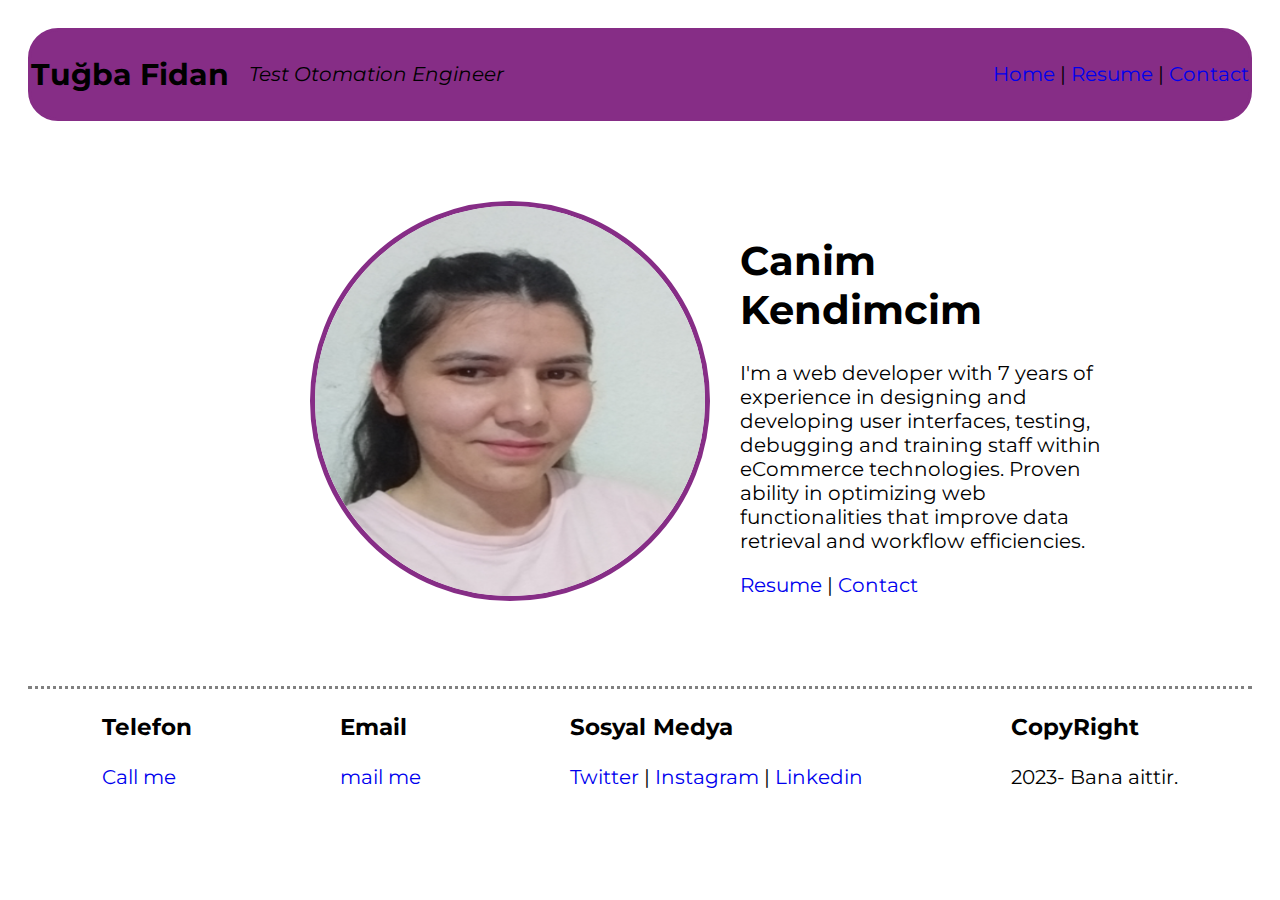
<file: index.html>
<!DOCTYPE html>
<html lang="en">
<head>
    <meta charset="UTF-8">
    <meta http-equiv="X-UA-Compatible" content="IE=edge">
    <meta name="viewport" content="width=device-width, initial-scale=1.0">
    <title>Canim Kendim</title>
    <link rel="stylesheet" href="CSS/style.css">
</head>
<body>
<div class="header">
    <div class="title">
        <h2>Tuğba Fidan</h2>
        <i>Test Otomation Engineer</i>
    </div>
    <div class="menu">
        <a href="index.html">Home</a> | 
        <a href="resume.html">Resume</a> | 
        <a href="contact.html">Contact</a>
    </div>
</div>
<div class="content">
    <div class="about">
        <div class="myPhoto">
            <img src="img/tuğbaa.png" alt="Benim Fotoğrafim">
        </div>
        <div class="decription">
            <h1>Canim Kendimcim</h1>
            <p>I'm a web developer with 7 years of experience in designing and
                developing user interfaces, testing, debugging and training staff
                within eCommerce technologies. Proven ability in optimizing web
                functionalities that improve data retrieval and workflow
                efficiencies.</p>
            <div class="toolbar">
                <a href="resume.html">Resume</a> | 
                <a href="contact.html">Contact</a>
            </div>
        </div>
    </div>
</div> 
<div class="footer">
    <div>
        <h3>Telefon</h3>
        <a href="tel:+90 05538598310">Call me</a>
    </div>
    <div>
        <h3>Email</h3>
        <a href="mailto:tugbafidan45@hotmail.com">mail me</a>
    </div>
    <div>
        <h3>Sosyal Medya</h3>
        <a href="https://twitter.com/" target="_blank">Twitter</a> | 
        <a href="https://www.facebook.com" target="_blank">Instagram</a> | 
        <a href="https://www.linkedin.com" target="_blank">Linkedin</a>
       
    </div>
    <div>
        <h3>CopyRight</h3>
        <p>2023- Bana aittir.</p>
    </div>
</div>
</body>
</html>
</file>
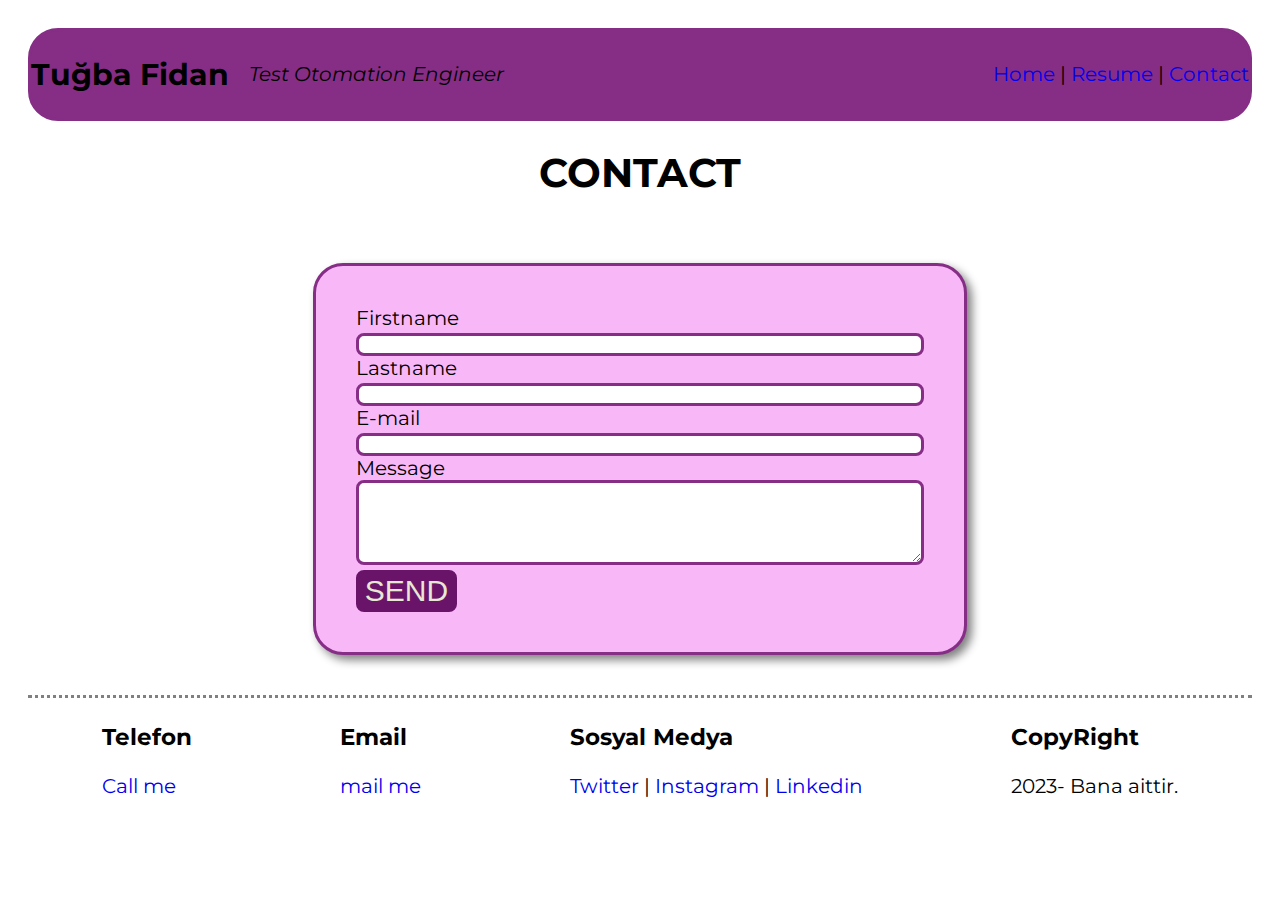
<file: contact.html>
<!DOCTYPE html>
<html lang="en">
<head>
    <meta charset="UTF-8">
    <meta http-equiv="X-UA-Compatible" content="IE=edge">
    <meta name="viewport" content="width=device-width, initial-scale=1.0">
    <title>Canim Kendim</title>
    <link rel="stylesheet" href="CSS/style.css">
</head>
<body>
<div class="header">
    <div class="title">
        <h2>Tuğba Fidan</h2>
        <i>Test Otomation Engineer</i>
    </div>
    <div class="menu">
        <a href="index.html">Home</a> | 
        <a href="resume.html">Resume</a> | 
        <a href="contact.html">Contact</a>
    </div>
</div>
<div class="content">
    <h1>CONTACT</h1>
    <div class="section">
        <div class="card">
            <div class="left">
                <form action="save.ToDB.asp">
                    <div class="form -row">
                        <div>
                            <label for="firstname">Firstname</label>
                        </div>
                        <input type="text" name="firstname" id="firstname">
                    </div>
                    <div class="form -row">
                        <div>
                            <label for="lastname">Lastname</label>
                        </div>
                        <input type="text" name="lastname" id="lastname">
                    </div>
                    <div class="form -row">
                        <div>
                            <label for="email">E-mail</label>
                        </div>
                        <input type="text" name="email" id="email">
                    </div>
                    <div class="form -row">
                        <div>
                            <label for="message">Message</label>
                        </div>
                        <textarea name="message" id="message" cols="20" rows="5"></textarea>
                    </div>
                    <button type="submit">SEND</button>
                </form>
            </div>
        </div>
    </div>
    
</div>

<div class="footer">
    <div>
        <h3>Telefon</h3>
        <a href="tel:+90 05538598310">Call me</a>
    </div>
    <div>
        <h3>Email</h3>
        <a href="mailto:tugbafidan45@hotmail.com">mail me</a>
    </div>
    <div>
        <h3>Sosyal Medya</h3>
        <a href="https://twitter.com/" target="_blank">Twitter</a> | 
        <a href="https://www.facebook.com" target="_blank">Instagram</a> | 
        <a href="https://www.linkedin.com" target="_blank">Linkedin</a>
       
    </div>
    <div>
        <h3>CopyRight</h3>
        <p>2023- Bana aittir.</p>
    </div>
</div>
</body>
</html>
</file>
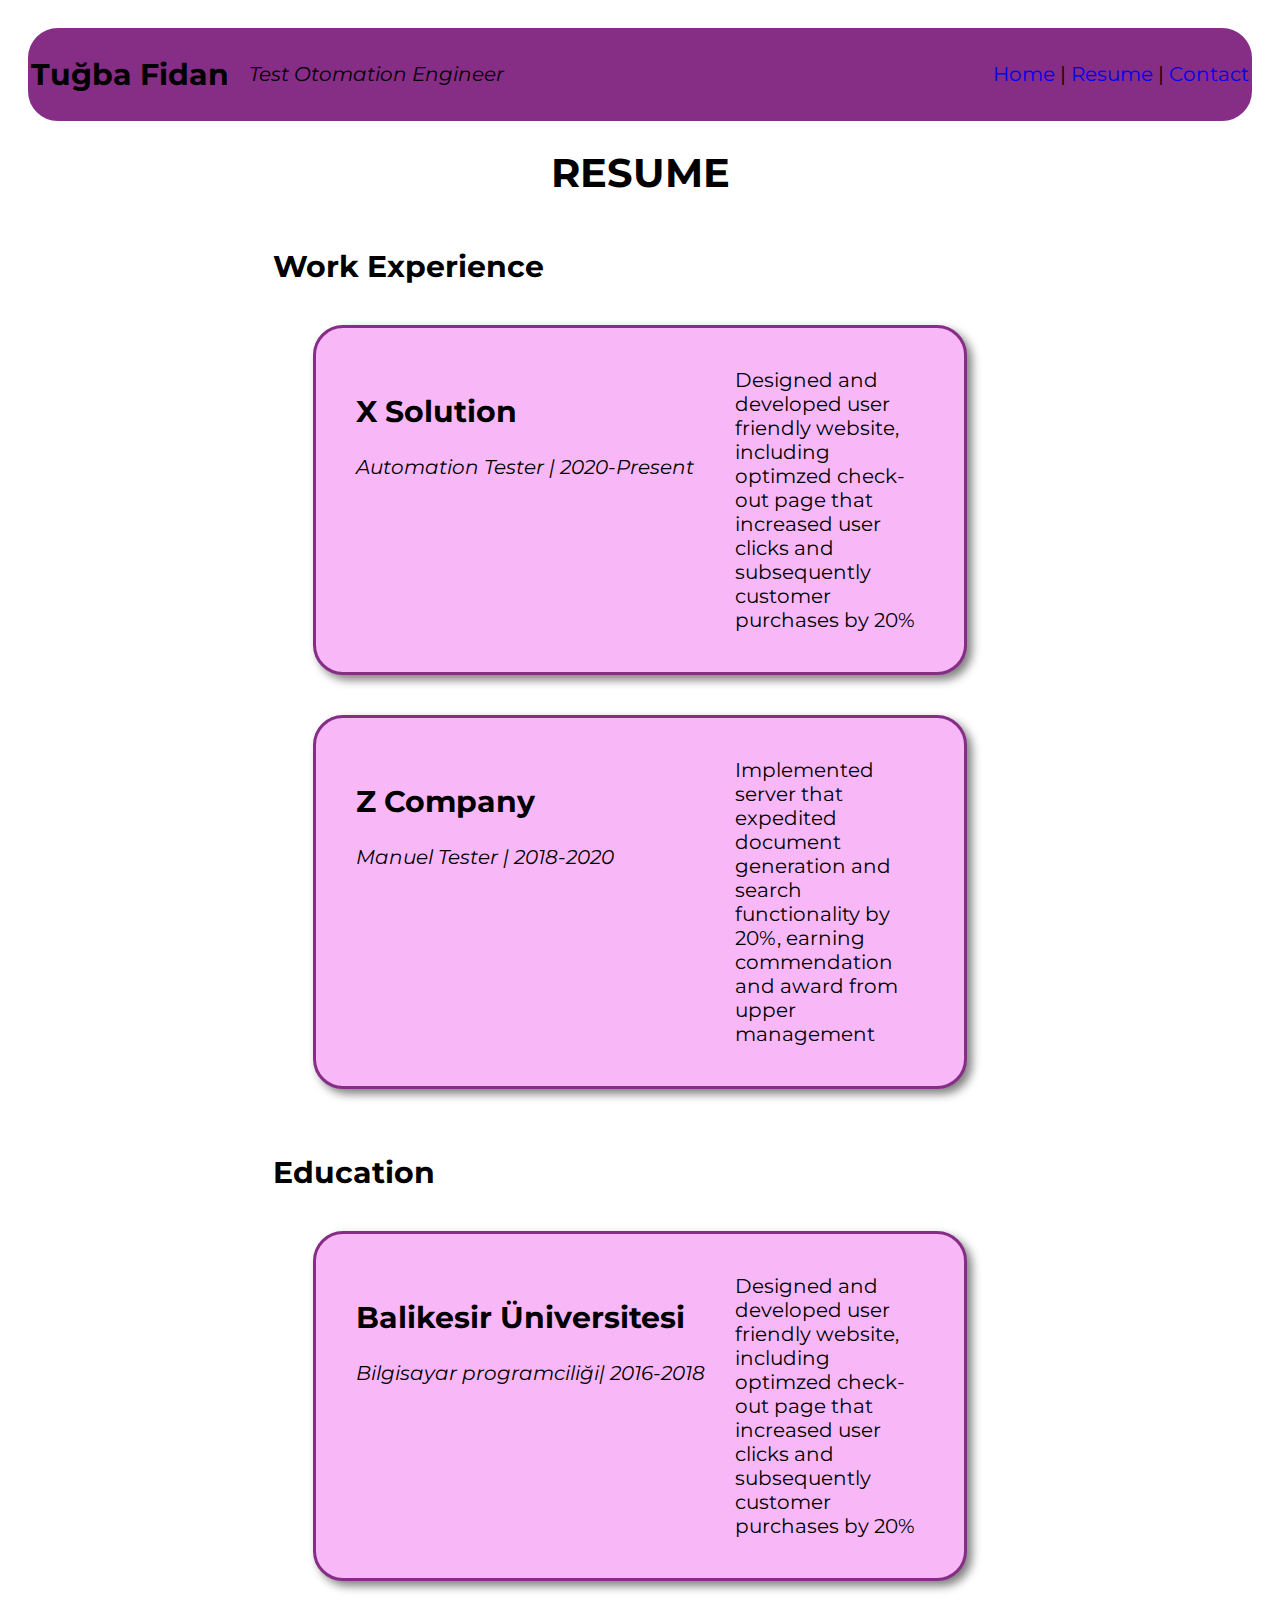
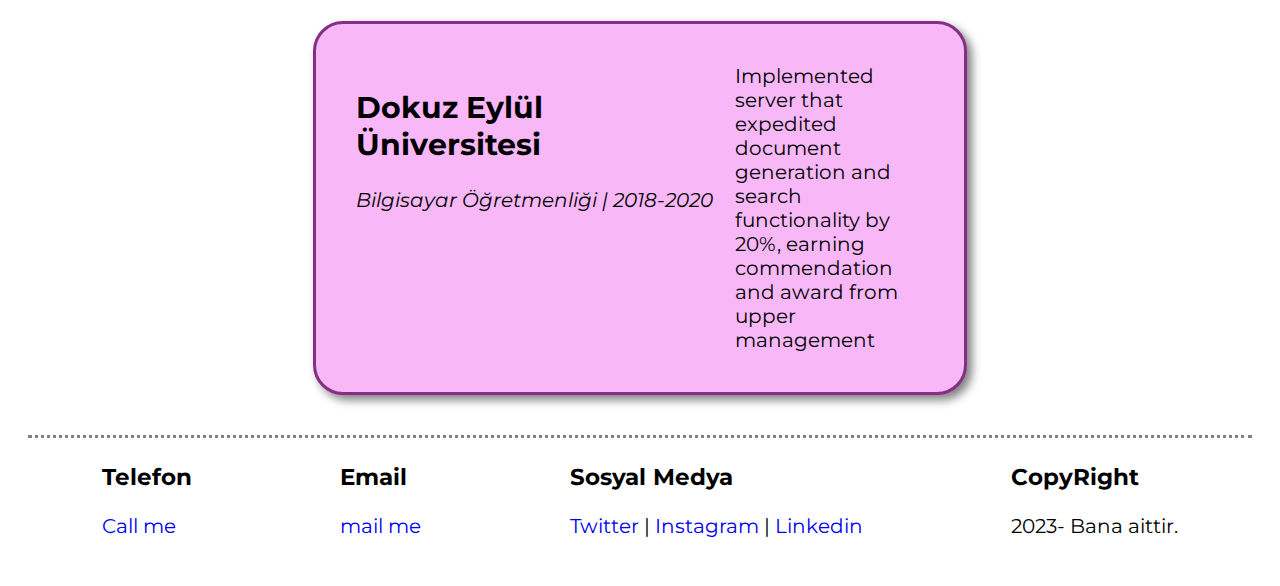
<file: resume.html>
<!DOCTYPE html>
<html lang="en">
<head>
    <meta charset="UTF-8">
    <meta http-equiv="X-UA-Compatible" content="IE=edge">
    <meta name="viewport" content="width=device-width, initial-scale=1.0">
    <title>Canim Kendim</title>
    <link rel="stylesheet" href="CSS/style.css">
</head>
<body>
<div class="header">
    <div class="title">
        <h2>Tuğba Fidan</h2>
        <i>Test Otomation Engineer</i>
    </div>
    <div class="menu">
        <a href="index.html">Home</a> | 
        <a href="resume.html">Resume</a> | 
        <a href="contact.html">Contact</a>
    </div>
</div>
<div class="content">
    <h1>RESUME</h1>
    <div class="section">
        <h2>Work Experience</h2>
        <div class="card">
            <div class="left">
                <h2>X Solution</h2>  <!-- Sirket adi -->
                <i>Automation Tester | 2020-Present</i> <!-- pozisyon ve süre -->
            </div>
            <div class="right"> <!-- aciklama -->
               Designed and developed user friendly website, including optimzed
               check-out page that increased user clicks and subsequently customer
               purchases by 20%
            </div>
        </div>
        <div class="card">
            <div class="left">
                <h2>Z Company</h2>  <!-- Sirket adi -->
                <i>Manuel Tester | 2018-2020</i> <!-- pozisyon ve süre -->
            </div>
            <div class="right"> <!-- aciklama -->
                Implemented server that expedited document generation and search
                functionality by 20%, earning commendation and award from upper
                management
            </div>
        </div>
    </div>
    <div class="section">
        <h2>Education</h2>
        <div class="card">
            <div class="left">
                <h2>Balikesir Üniversitesi</h2>  <!-- Universite adi -->
                <i>Bilgisayar programciliği| 2016-2018</i> <!-- süre -->
            </div>
            <div class="right"> <!-- aciklama -->
               Designed and developed user friendly website, including optimzed
               check-out page that increased user clicks and subsequently customer
               purchases by 20%
            </div>
        </div>
        <div class="card">
            <div class="left">
                <h2>Dokuz Eylül Üniversitesi</h2>  <!-- Sirket adi -->
                <i>Bilgisayar Öğretmenliği | 2018-2020</i> <!-- pozisyon ve süre -->
            </div>
            <div class="right"> <!-- aciklama -->
                Implemented server that expedited document generation and search
                functionality by 20%, earning commendation and award from upper
                management
            </div>
        </div>
    </div>
</div>
<div class="footer">
    <div>
        <h3>Telefon</h3>
        <a href="tel:+90 05538598310">Call me</a>
    </div>
    <div>
        <h3>Email</h3>
        <a href="mailto:tugbafidan45@hotmail.com">mail me</a>
    </div>
    <div>
        <h3>Sosyal Medya</h3>
        <a href="https://twitter.com/" target="_blank">Twitter</a> | 
        <a href="https://www.facebook.com" target="_blank">Instagram</a> | 
        <a href="https://www.linkedin.com" target="_blank">Linkedin</a>
       
    </div>
    <div>
        <h3>CopyRight</h3>
        <p>2023- Bana aittir.</p>
    </div>
</div>
</body>
</html>
</file>
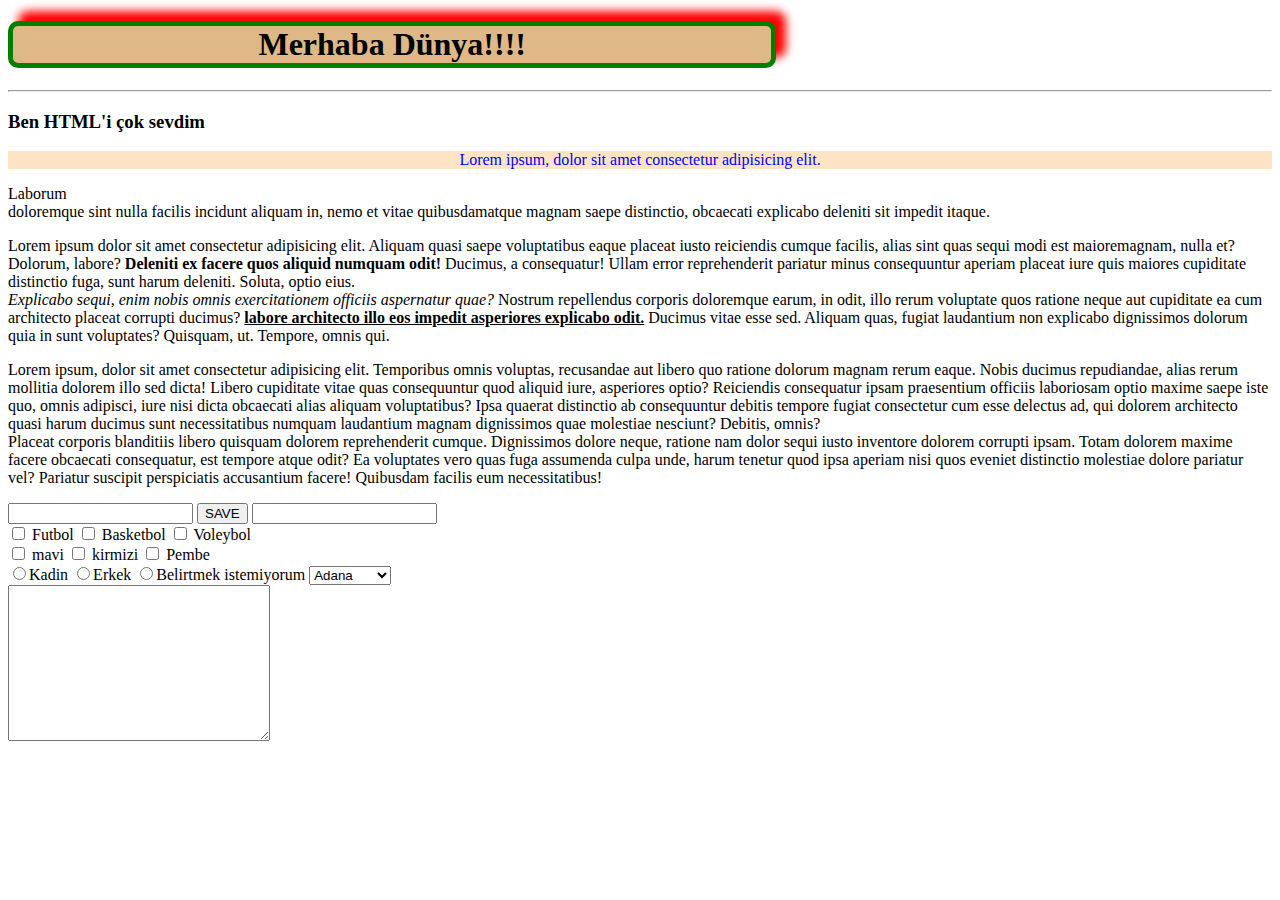
<file: test.html>
<!DOCTYPE html>
<html lang="en">
<head>
    <meta charset="UTF-8">
    <meta http-equiv="X-UA-Compatible" content="IE=edge">
    <meta name="viewport" content="width=device-width, initial-scale=1.0">
    <title>Hello World!</title>
    <link rel="stylesheet" href="CSS/teststyle.css">
</head>
<body>
<!-- Yorum Satiri -->
<!-- (<!--) yorum satiri shift + Alt + A  kısayolu istediginiz kismi her dilde yorum satirina alir-->
<!-- eaeü
üatatüatü üatatüatüüat
eittütttt -->
<h1>Merhaba Dünya!!!!</h1>
<hr>
<h3>Ben HTML'i çok sevdim</h3>
<p style="color: blue; text-align: center; background-color: bisque;">Lorem ipsum, dolor sit amet consectetur adipisicing elit. <div>Laborum</div> doloremque
     sint nulla facilis incidunt aliquam in, nemo et vitae quibusdamatque magnam saepe 
     distinctio, obcaecati  explicabo deleniti sit impedit itaque.</p>
<p>Lorem ipsum dolor sit amet consectetur adipisicing elit.  <span>Aliquam quasi</span> saepe voluptatibus
eaque placeat iusto reiciendis cumque facilis, alias sint quas sequi modi est maioremagnam,
nulla et? Dolorum, labore?
<strong>Deleniti ex facere quos aliquid numquam odit!</strong>  Ducimus, a consequatur! Ullam 
error reprehenderit
pariatur minus consequuntur aperiam placeat iure quis maiores cupiditate distinctio fuga, sunt 
harum deleniti. Soluta, optio eius.<br>
<i>Explicabo sequi, enim nobis omnis exercitationem officiis aspernatur quae? </i> Nostrum repellendus 
corporis doloremque earum, in odit, illo rerum voluptate quos ratione neque aut cupiditate ea 
cum architecto placeat corrupti ducimus?
<strong><u>labore architecto illo eos impedit asperiores explicabo odit.</u></strong> Ducimus vitae esse sed. 
Aliquam quas, fugiat laudantium non explicabo dignissimos dolorum quia in sunt voluptates? 
Quisquam, ut. Tempore, omnis qui.</p>
<p>Lorem ipsum, dolor sit amet consectetur adipisicing elit. Temporibus omnis voluptas, 
    recusandae aut libero quo ratione dolorum magnam rerum eaque. Nobis ducimus repudiandae, 
    alias rerum mollitia dolorem illo sed dicta!
Libero cupiditate vitae quas consequuntur quod aliquid iure, asperiores optio? Reiciendis 
consequatur ipsam praesentium officiis laboriosam optio maxime saepe iste quo, omnis adipisci,
 iure nisi dicta obcaecati alias aliquam voluptatibus?
Ipsa quaerat distinctio ab consequuntur debitis tempore fugiat consectetur cum esse delectus 
ad, qui dolorem architecto quasi harum ducimus sunt necessitatibus numquam laudantium magnam 
dignissimos quae molestiae nesciunt? Debitis, omnis? <br>
Placeat corporis blanditiis libero quisquam dolorem reprehenderit cumque. Dignissimos dolore 
neque, ratione nam dolor sequi iusto inventore dolorem corrupti ipsam. Totam dolorem maxime
 facere obcaecati consequatur, est tempore atque odit?
Ea voluptates vero quas fuga assumenda culpa unde, harum tenetur quod ipsa aperiam nisi quos
 eveniet distinctio molestiae dolore pariatur vel? Pariatur suscipit perspiciatis accusantium 
 facere! Quibusdam facilis eum necessitatibus!</p>
 <form action="">
    <input type="text">
    <input type="button" value="SAVE">
    <input type="password" >
    <br>
    <input type="checkbox" name="hobiler" id=""> Futbol
    <input type="checkbox" name="hobiler" id=""> Basketbol
    <input type="checkbox" name="hobiler" id=""> Voleybol
    <br>

    <input type="checkbox" name="renkler" id=""> mavi
    <input type="checkbox" name="renkler" id=""> kirmizi
    <input type="checkbox" name="renkler" id=""> Pembe
    <br>
    <input type="radio" name="cinsiyet" id="">Kadin
    <input type="radio" name="cinsiyet" id="">Erkek
    <input type="radio" name="cinsiyet" id="">Belirtmek istemiyorum

    <select name="iller" id="">
        <option value="01">Adana</option>
        <option value="02">Adiyaman</option>
        <option value="03">Afyon</option>
        <option value="04">Ağri</option>
    </select>
    <br>
    <textarea name="mesaj" id="" cols="30" rows="10"></textarea>



 </form>
    
</body>
</html>
</file>
<file: CSS/style.css>
@import url('https://fonts.googleapis.com/css2?family=Montserrat:wght@100;200;300;400;500;600;700;800;900&display=swap');
*{
    box-sizing: border-box;
}
body {
    font-family: 'Montserrat', sans-serif;
    padding: 20px;
    font-size: 20px;
}
a {
   text-decoration: none;
}
input, textarea{
border: 3px solid rgb(134, 45, 134); /* kenarliklar icin  */
border-radius: 8px;   /* kenarlari yuvarlamak icin */
width: 100%;
}
button{
border: 3px solid rgb(105, 20, 105);
background-color: rgb(105, 20, 105) ;
border-radius: 8px;
font-size: 30px;
color: rgb(231, 231, 212);
}
.header{ /*  baştaki kismi şekillendirmek icin  */
    display: flex; /*  konumlarını ayarlamak icin */
    align-items: center;
    justify-content: space-between;
    border: 3px solid rgb(134, 45, 134);
    background-color: rgb(134, 45, 134);
    border-radius: 30px;
}
.header .title{ 
    display:  flex;  /*  isim ve test automation yan yana yazması için */
    align-items: center; /*  alttan ustten hizalama yapmak icin */
    gap: 20px; /*  yazıların aralarındaki boslugu ayarlamak icin  */
}
.content .about{
    display: flex;  /* yazı ve fotoğraf yanyana */
    align-items: center; /* yazı ortalandı */
    width: 85%; /* yazın sayfaya göre %85 ini kaplasın  */
    padding: 40px;  /* hizalama yapmak icin kullandık margin ile birlikte */
    margin: 40px ;
    gap: 30px; /* fotoğraf ve yazı arasını actı */
}
.content .about img{/* resim ayarları */
    width: 400px;
    height: 400px;
    border: 5px solid rgb(134, 45, 134); /* resime kenarlık eklendi */
    border-radius: 200px;  /*  tam yuvarlak yapmak icin width ve hegiht yarısını veriyoruz */
    margin-left: 150px;
}

.content{
    display: flex;
    flex-direction: column; /* elemanlar (education , work...) alt alta indirecek */
    align-items: center; /* ortaladı */
}
.section {  /* cardların oldugu kisim */
    width: 60%; /* yazı sayfanın %60 ı olsun */
}

.section .card{       /* kartları topluca sekillendiriyoruz */
    display: flex;    /* sağ sol olarak ayarlıyoruz (x solition ve acıklamayı) */
    border: 3px solid rgb(134, 45, 134) ;
    border-radius: 30px;
    padding: 40px;
    margin: 40px;
    box-shadow: 5px 5px 10px gray;  /* kenarlık gölgelendirmesi */
    background-color: rgb(248, 184, 248);
    
}

.section .card .left{  
    flex: 2;
}
.section .card .right{
    flex: 1;
}

.footer{
    display: flex;
    justify-content: space-around; /*  o satırda hepsini esit dağıtmak icin */
    border-top: 3px dotted gray; /*  uste cizgi ve dotted(noktalı olacak) */

}
</file>
<file: CSS/teststyle.css>
/* yorum satiri */

h1{
    text-align: center;
    border: 5px solid green;
    border-radius: 10px;
    background-color: burlywood;
    width: 60%;
    box-shadow: 10px -10px 10px red;
}
</file>
